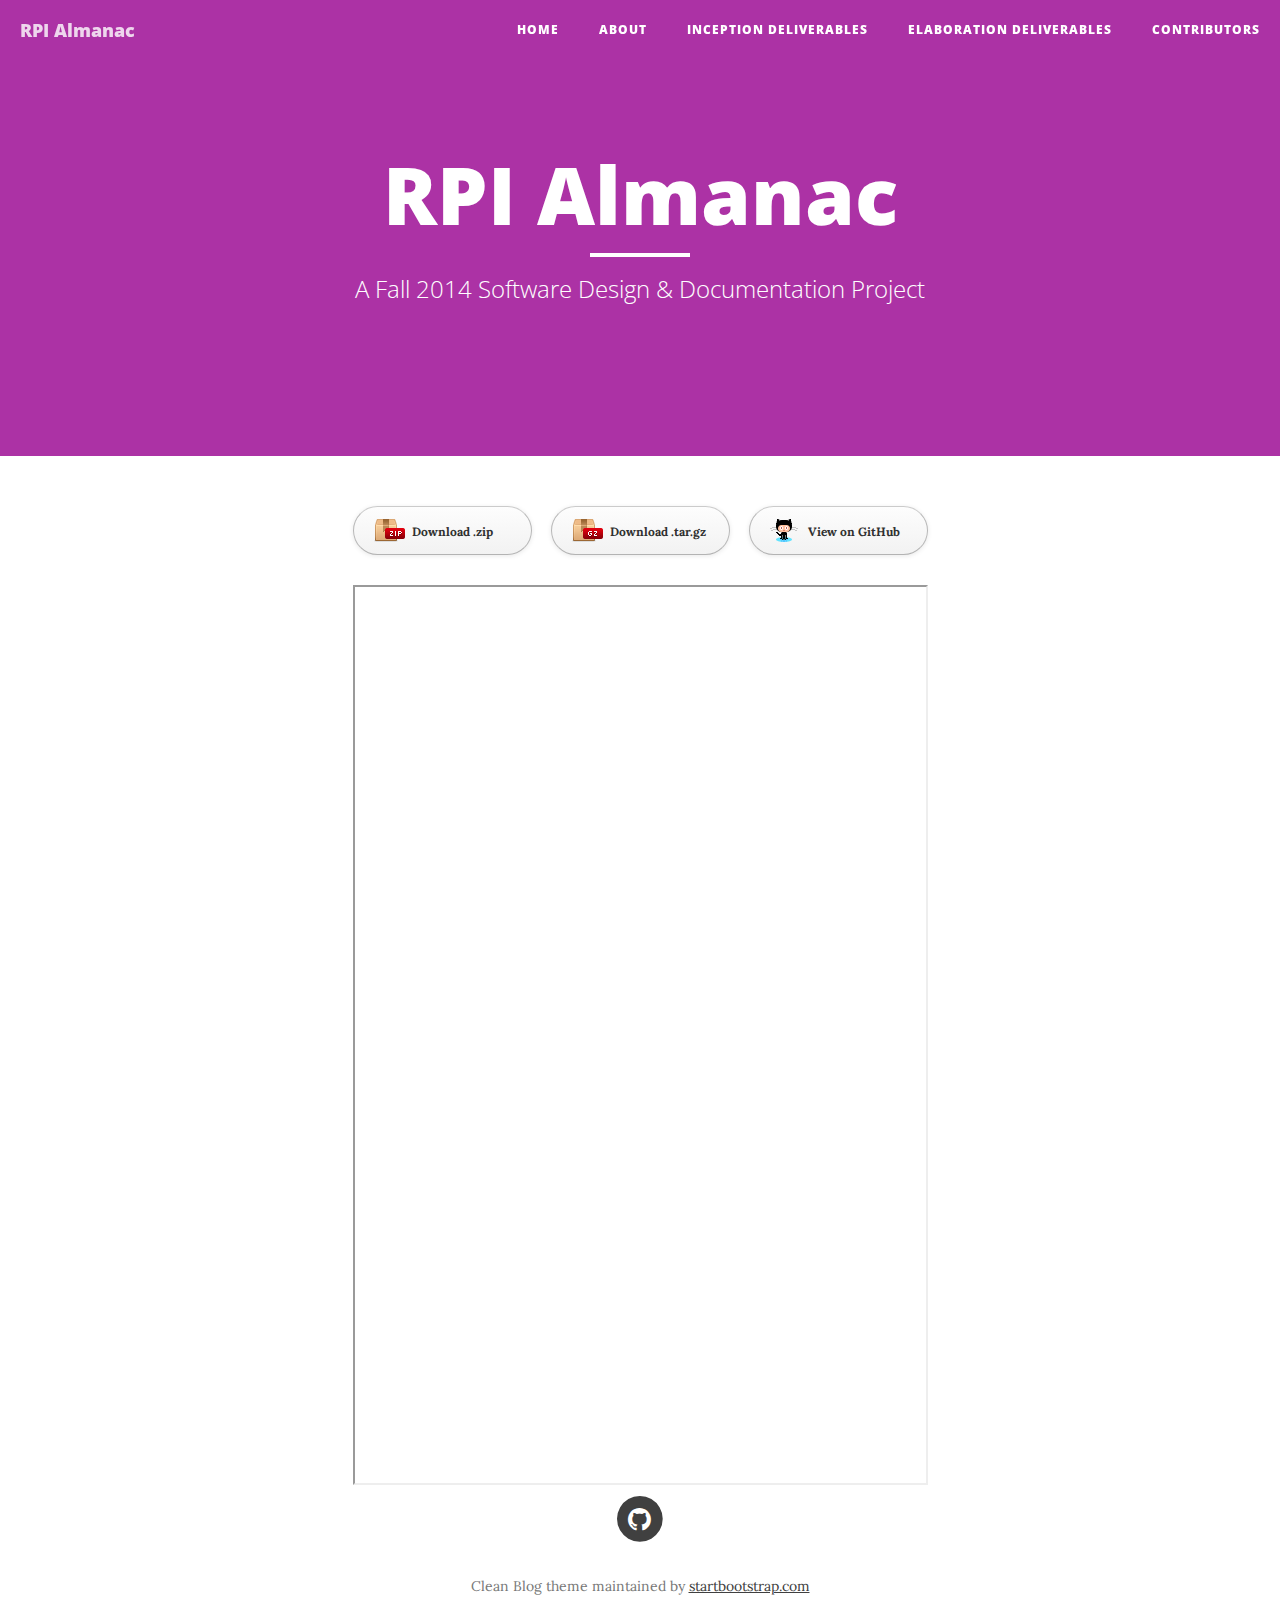
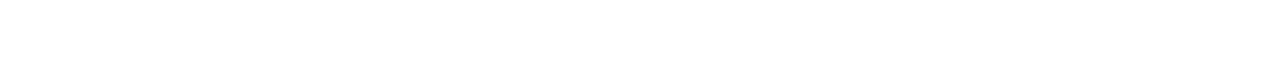
<file: index.html>
<!DOCTYPE html>
<html lang="en">

<head>

    <meta charset="utf-8">
    <meta http-equiv="X-UA-Compatible" content="IE=edge">
    <meta name="viewport" content="width=device-width, initial-scale=1">
    <meta name="description" content="">
    <meta name="author" content="">

    <title>Clean Blog</title>

    <!-- Bootstrap Core CSS -->
    <link href="css/bootstrap.min.css" rel="stylesheet">

    <!-- Custom CSS -->
    <link href="css/clean-blog.min.css" rel="stylesheet">
	<link rel="stylesheet" type="text/css" href="css/stylesheet.css" media="screen">

    <!-- Custom Fonts -->
    <link href="http://maxcdn.bootstrapcdn.com/font-awesome/4.1.0/css/font-awesome.min.css" rel="stylesheet" type="text/css">
    <link href='http://fonts.googleapis.com/css?family=Lora:400,700,400italic,700italic' rel='stylesheet' type='text/css'>
    <link href='http://fonts.googleapis.com/css?family=Open+Sans:300italic,400italic,600italic,700italic,800italic,400,300,600,700,800' rel='stylesheet' type='text/css'>

    <!-- HTML5 Shim and Respond.js IE8 support of HTML5 elements and media queries -->
    <!-- WARNING: Respond.js doesn't work if you view the page via file:// -->
    <!--[if lt IE 9]>
        <script src="https://oss.maxcdn.com/libs/html5shiv/3.7.0/html5shiv.js"></script>
        <script src="https://oss.maxcdn.com/libs/respond.js/1.4.2/respond.min.js"></script>
    <![endif]-->

</head>

<body>

    <!-- Navigation -->
    <nav class="navbar navbar-default navbar-custom navbar-fixed-top">
        <div class="container-fluid">
            <!-- Brand and toggle get grouped for better mobile display -->
            <div class="navbar-header page-scroll">
                <button type="button" class="navbar-toggle" data-toggle="collapse" data-target="#bs-example-navbar-collapse-1">
                    <span class="sr-only">Toggle navigation</span>
                    <span class="icon-bar"></span>
                    <span class="icon-bar"></span>
                    <span class="icon-bar"></span>
                </button>
                <a class="navbar-brand" href="index.html">RPI Almanac</a>
            </div>

            <!-- Collect the nav links, forms, and other content for toggling -->
            <div class="collapse navbar-collapse" id="bs-example-navbar-collapse-1">
                <ul class="nav navbar-nav navbar-right">
                    <li>
                        <a href="index.html">Home</a>
                    </li>
                    <li>
                        <a href="about.html">About</a>
                    </li>
                    <li>
                        <a href="inception-deliverables.html">Inception Deliverables</a>
                    </li>
					<li>
						<a href="elaboration-deliverables.html">Elaboration Deliverables</a>
					</li>
                    <li>
                        <a href="contact.html">Contributors</a>
                    </li>
                </ul>
            </div>
            <!-- /.navbar-collapse -->
        </div>
        <!-- /.container -->
    </nav>

    <!-- Page Header -->
    <!-- Set your background image for this header on the line below. -->
    <header class="intro-header" style="background-image: url('img/purple-bg.png')">
        <div class="container">
            <div class="row">
                <div class="col-lg-8 col-lg-offset-2 col-md-10 col-md-offset-1">
                    <div class="site-heading">
                        <h1>RPI Almanac</h1>
                        <hr class="small">
                        <span class="subheading">A Fall 2014 Software Design & Documentation Project</span>
                    </div>
                </div>
            </div>
        </div>
    </header>

    <!-- Main Content -->
    <div class="main-container">
        <div class="fixer-container">
			<a href="https://github.com/tfarrell1993/RPIAlmanac/zipball/master" id="download-zip" class="button"><span>Download .zip</span></a>
            <a href="https://github.com/tfarrell1993/RPIAlmanac/tarball/master" id="download-tar-gz" class="button"><span>Download .tar.gz</span></a>
            <a href="https://github.com/tfarrell1993/RPIAlmanac" id="view-on-github" class="button"><span>View on GitHub</span></a>
			<p></p>
			<iframe src="https://docs.google.com/document/d/1Eyih1LHKWz_C8ErZb5kP9ic1U86b7qrGlE6ZczNmuEY/pub" width="100%" height="900"></iframe>
        </div>
    </div>


    <!-- Footer -->
    <footer>
        <div class="container">
            <div class="row">
                <div class="col-lg-8 col-lg-offset-2 col-md-10 col-md-offset-1">
                    <ul class="list-inline text-center">
                        <li>
                            <a href="https://github.com/tfarrell1993/RPIAlmanac">
                                <span class="fa-stack fa-lg">
                                    <i class="fa fa-circle fa-stack-2x"></i>
                                    <i class="fa fa-github fa-stack-1x fa-inverse"></i>
                                </span>
                            </a>
                        </li>
                    </ul>
					<p class="copyright text-muted">Clean Blog theme maintained by <a href="http://startbootstrap.com/template-overviews/clean-blog/">startbootstrap.com</a></p>
                </div>
            </div>
        </div>
    </footer>

    <!-- jQuery -->
    <script src="js/jquery.js"></script>

    <!-- Bootstrap Core JavaScript -->
    <script src="js/bootstrap.min.js"></script>

    <!-- Custom Theme JavaScript -->
    <script src="js/clean-blog.min.js"></script>

</body>

</html>
</file>
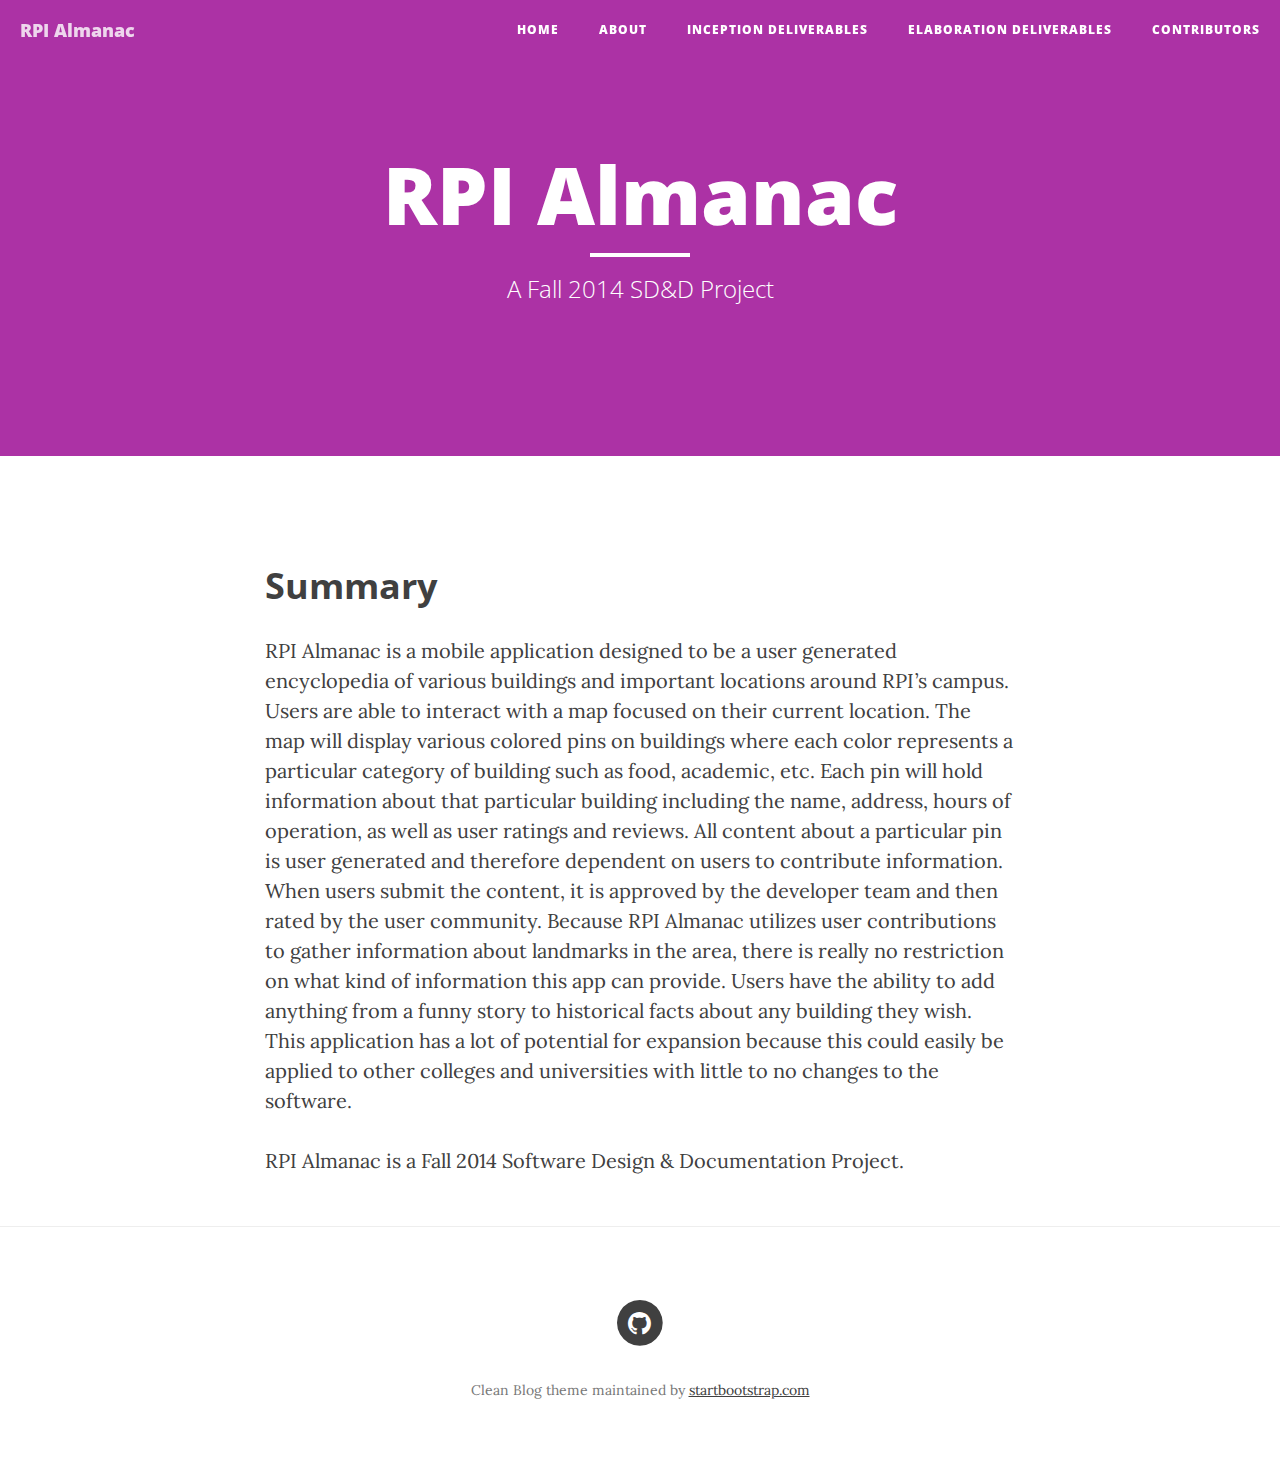
<file: about.html>
<!DOCTYPE html>
<html lang="en">

<head>

    <meta charset="utf-8">
    <meta http-equiv="X-UA-Compatible" content="IE=edge">
    <meta name="viewport" content="width=device-width, initial-scale=1">
    <meta name="description" content="">
    <meta name="author" content="">

    <title>Clean Blog - About</title>

    <!-- Bootstrap Core CSS -->
    <link href="css/bootstrap.min.css" rel="stylesheet">

    <!-- Custom CSS -->
    <link href="css/clean-blog.min.css" rel="stylesheet">

    <!-- Custom Fonts -->
    <link href="http://maxcdn.bootstrapcdn.com/font-awesome/4.1.0/css/font-awesome.min.css" rel="stylesheet" type="text/css">
    <link href='http://fonts.googleapis.com/css?family=Lora:400,700,400italic,700italic' rel='stylesheet' type='text/css'>
    <link href='http://fonts.googleapis.com/css?family=Open+Sans:300italic,400italic,600italic,700italic,800italic,400,300,600,700,800' rel='stylesheet' type='text/css'>

    <!-- HTML5 Shim and Respond.js IE8 support of HTML5 elements and media queries -->
    <!-- WARNING: Respond.js doesn't work if you view the page via file:// -->
    <!--[if lt IE 9]>
        <script src="https://oss.maxcdn.com/libs/html5shiv/3.7.0/html5shiv.js"></script>
        <script src="https://oss.maxcdn.com/libs/respond.js/1.4.2/respond.min.js"></script>
    <![endif]-->

</head>

<body>

    <!-- Navigation -->
    <nav class="navbar navbar-default navbar-custom navbar-fixed-top">
        <div class="container-fluid">
            <!-- Brand and toggle get grouped for better mobile display -->
            <div class="navbar-header page-scroll">
                <button type="button" class="navbar-toggle" data-toggle="collapse" data-target="#bs-example-navbar-collapse-1">
                    <span class="sr-only">Toggle navigation</span>
                    <span class="icon-bar"></span>
                    <span class="icon-bar"></span>
                    <span class="icon-bar"></span>
                </button>
                <a class="navbar-brand" href="index.html">RPI Almanac</a>
            </div>

            <!-- Collect the nav links, forms, and other content for toggling -->
            <div class="collapse navbar-collapse" id="bs-example-navbar-collapse-1">
                <ul class="nav navbar-nav navbar-right">
                    <li>
                        <a href="index.html">Home</a>
                    </li>
                    <li>
                        <a href="about.html">About</a>
                    </li>
                    <li>
                        <a href="inception-deliverables.html">Inception Deliverables</a>
                    </li>
					<li>
						<a href="elaboration-deliverables.html">Elaboration Deliverables</a>
					</li>
                    <li>
                        <a href="contact.html">Contributors</a>
                    </li>
                </ul>
            </div>
            <!-- /.navbar-collapse -->
        </div>
        <!-- /.container -->
    </nav>

    <!-- Page Header -->
    <!-- Set your background image for this header on the line below. -->
    <header class="intro-header" style="background-image: url('img/purple-bg.png')">
        <div class="container">
            <div class="row">
                <div class="col-lg-8 col-lg-offset-2 col-md-10 col-md-offset-1">
                    <div class="page-heading">
                        <h1>RPI Almanac</h1>
                        <hr class="small">
                        <span class="subheading">A Fall 2014 SD&D Project</span>
                    </div>
                </div>
            </div>
        </div>
    </header>

    <!-- Main Content -->
    <div class="container">
        <div class="row">
            <div class="col-lg-8 col-lg-offset-2 col-md-10 col-md-offset-1">
				<h2 class="section-heading">Summary</h2>
                <p>RPI Almanac is a mobile application designed to be a user generated encyclopedia of various buildings and important locations around RPI’s campus. Users are able to interact with a map focused on their current location. The map will display various colored pins on buildings where each color represents a particular category of building such as food, academic, etc. Each pin will hold information about that particular building including the name, address, hours of operation, as well as user ratings and reviews. All content about a particular pin is user generated and therefore dependent on users to contribute information. When users submit the content, it is approved by the developer team and then rated by the user community. Because RPI Almanac utilizes user contributions to gather information about landmarks in the area, there is really no restriction on what kind of information this app can provide. Users have the ability to add anything from a funny story to historical facts about any building they wish. This application has a lot of potential for expansion because this could easily be applied to other colleges and universities with little to no changes to the software.</p>
				<p>RPI Almanac is a Fall 2014 Software Design & Documentation Project.</p>
            </div>
        </div>
    </div>

    <hr>

    <!-- Footer -->
    <footer>
        <div class="container">
            <div class="row">
                <div class="col-lg-8 col-lg-offset-2 col-md-10 col-md-offset-1">
                    <ul class="list-inline text-center">
                        <li>
                            <a href="https://github.com/tfarrell1993/RPIAlmanac">
                                <span class="fa-stack fa-lg">
                                    <i class="fa fa-circle fa-stack-2x"></i>
                                    <i class="fa fa-github fa-stack-1x fa-inverse"></i>
                                </span>
                            </a>
                        </li>
                    </ul>
					<p class="copyright text-muted">Clean Blog theme maintained by <a href="http://startbootstrap.com/template-overviews/clean-blog/">startbootstrap.com</a></p>
                </div>
            </div>
        </div>
    </footer>

    <!-- jQuery -->
    <script src="js/jquery.js"></script>

    <!-- Bootstrap Core JavaScript -->
    <script src="js/bootstrap.min.js"></script>

    <!-- Custom Theme JavaScript -->
    <script src="js/clean-blog.min.js"></script>

</body>

</html>
</file>
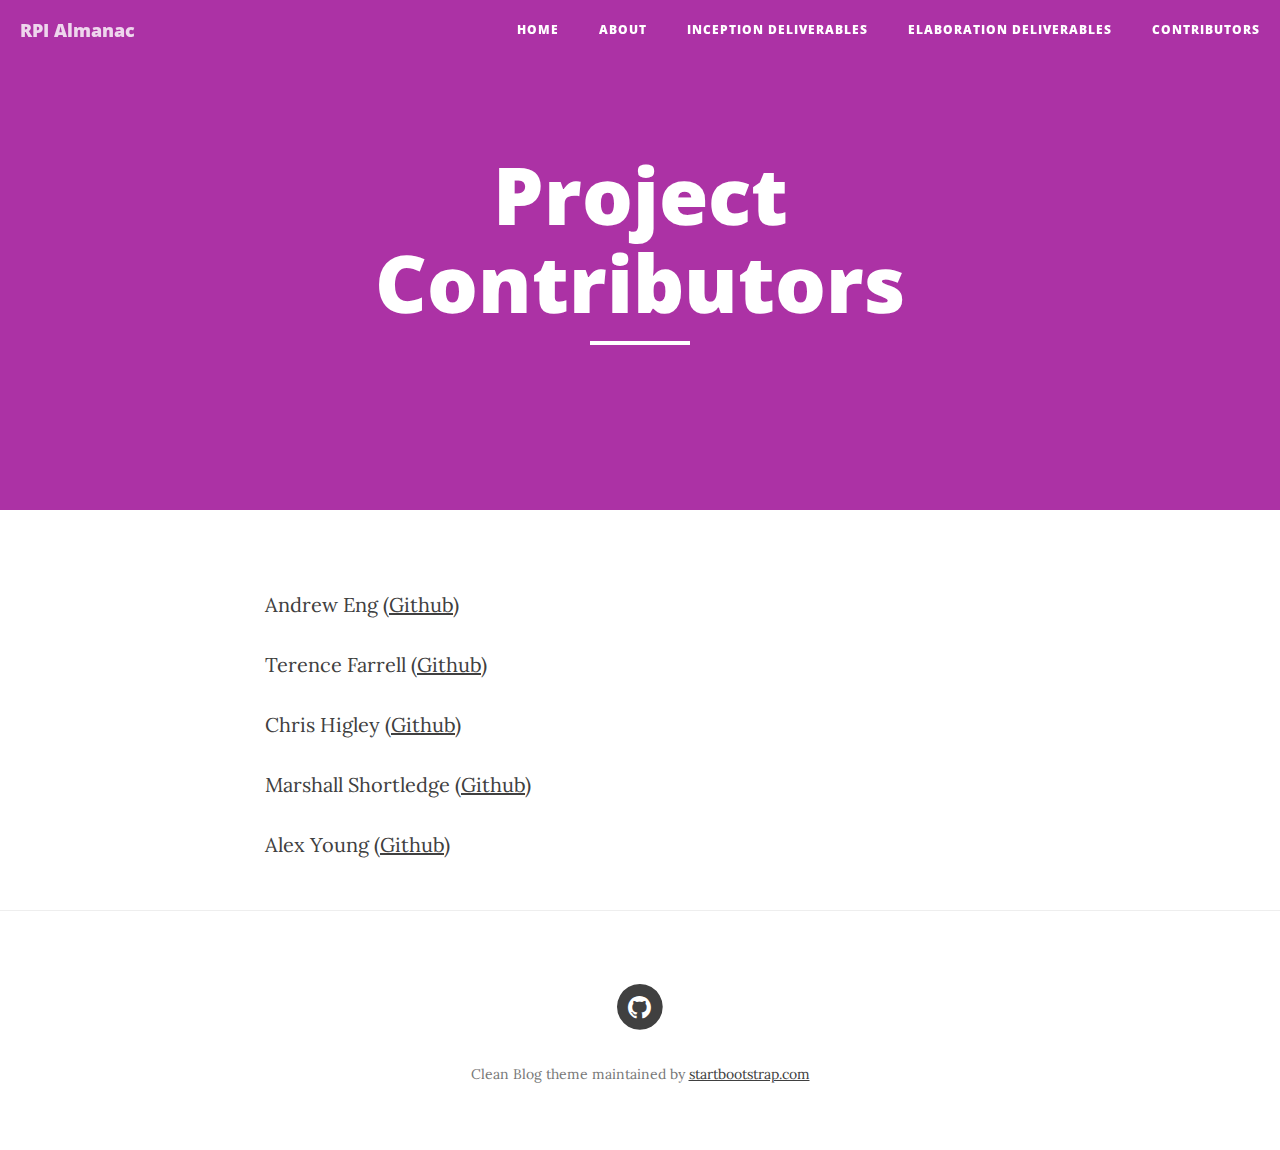
<file: contact.html>
<!DOCTYPE html>
<html lang="en">

<head>

    <meta charset="utf-8">
    <meta http-equiv="X-UA-Compatible" content="IE=edge">
    <meta name="viewport" content="width=device-width, initial-scale=1">
    <meta name="description" content="">
    <meta name="author" content="">

    <title>Contributors</title>

    <!-- Bootstrap Core CSS -->
    <link href="css/bootstrap.min.css" rel="stylesheet">

    <!-- Custom CSS -->
    <link href="css/clean-blog.min.css" rel="stylesheet">

    <!-- Custom Fonts -->
    <link href="http://maxcdn.bootstrapcdn.com/font-awesome/4.1.0/css/font-awesome.min.css" rel="stylesheet" type="text/css">
    <link href='http://fonts.googleapis.com/css?family=Lora:400,700,400italic,700italic' rel='stylesheet' type='text/css'>
    <link href='http://fonts.googleapis.com/css?family=Open+Sans:300italic,400italic,600italic,700italic,800italic,400,300,600,700,800' rel='stylesheet' type='text/css'>

    <!-- HTML5 Shim and Respond.js IE8 support of HTML5 elements and media queries -->
    <!-- WARNING: Respond.js doesn't work if you view the page via file:// -->
    <!--[if lt IE 9]>
        <script src="https://oss.maxcdn.com/libs/html5shiv/3.7.0/html5shiv.js"></script>
        <script src="https://oss.maxcdn.com/libs/respond.js/1.4.2/respond.min.js"></script>
    <![endif]-->

</head>

<body>

    <!-- Navigation -->
    <nav class="navbar navbar-default navbar-custom navbar-fixed-top">
        <div class="container-fluid">
            <!-- Brand and toggle get grouped for better mobile display -->
            <div class="navbar-header page-scroll">
                <button type="button" class="navbar-toggle" data-toggle="collapse" data-target="#bs-example-navbar-collapse-1">
                    <span class="sr-only">Toggle navigation</span>
                    <span class="icon-bar"></span>
                    <span class="icon-bar"></span>
                    <span class="icon-bar"></span>
                </button>
                <a class="navbar-brand" href="index.html">RPI Almanac</a>
            </div>

            <!-- Collect the nav links, forms, and other content for toggling -->
            <div class="collapse navbar-collapse" id="bs-example-navbar-collapse-1">
                <ul class="nav navbar-nav navbar-right">
                    <li>
                        <a href="index.html">Home</a>
                    </li>
                    <li>
                        <a href="about.html">About</a>
                    </li>
                    <li>
                        <a href="inception-deliverables.html">Inception Deliverables</a>
                    </li>
					<li>
						<a href="elaboration-deliverables.html">Elaboration Deliverables</a>
					</li>
                    <li>
                        <a href="contact.html">Contributors</a>
                    </li>
                </ul>
            </div>
            <!-- /.navbar-collapse -->
        </div>
        <!-- /.container -->
    </nav>

    <!-- Page Header -->
    <!-- Set your background image for this header on the line below. -->
    <header class="intro-header" style="background-image: url('img/purple-bg.png')">
        <div class="container">
            <div class="row">
                <div class="col-lg-8 col-lg-offset-2 col-md-10 col-md-offset-1">
                    <div class="page-heading">
                        <h1>Project Contributors</h1>
                        <hr class="small">
                        <span class="subheading"></span>
                    </div>
                </div>
            </div>
        </div>
    </header>

    <!-- Main Content -->
    <div class="container">
        <div class="row">
            <div class="col-lg-8 col-lg-offset-2 col-md-10 col-md-offset-1">
				<p>Andrew Eng (<a href="https://github.com/enganeer2">Github</a/>)</p>
                <p>Terence Farrell (<a href="https://github.com/tfarrell1993">Github</a/>)</p>
				<p>Chris Higley (<a href="https://github.com/higleyc">Github</a/>)</p>
				<p>Marshall Shortledge (<a href="https://github.com/galarodo">Github</a/>)</p>
				<p>Alex Young (<a href="https://github.com/alexyoung821">Github</a/>)</p>
            </div>
        </div>
    </div>

    <hr>

    <!-- Footer -->
    <footer>
        <div class="container">
            <div class="row">
                <div class="col-lg-8 col-lg-offset-2 col-md-10 col-md-offset-1">
                    <ul class="list-inline text-center">
                        <li>
                            <a href="https://github.com/tfarrell1993/RPIAlmanac">
                                <span class="fa-stack fa-lg">
                                    <i class="fa fa-circle fa-stack-2x"></i>
                                    <i class="fa fa-github fa-stack-1x fa-inverse"></i>
                                </span>
                            </a>
                        </li>
                    </ul>
					<p class="copyright text-muted">Clean Blog theme maintained by <a href="http://startbootstrap.com/template-overviews/clean-blog/">startbootstrap.com</a></p>
                </div>
            </div>
        </div>
    </footer>

    <!-- jQuery -->
    <script src="js/jquery.js"></script>

    <!-- Bootstrap Core JavaScript -->
    <script src="js/bootstrap.min.js"></script>

    <!-- Custom Theme JavaScript -->
    <script src="js/clean-blog.min.js"></script>

</body>

</html>
</file>
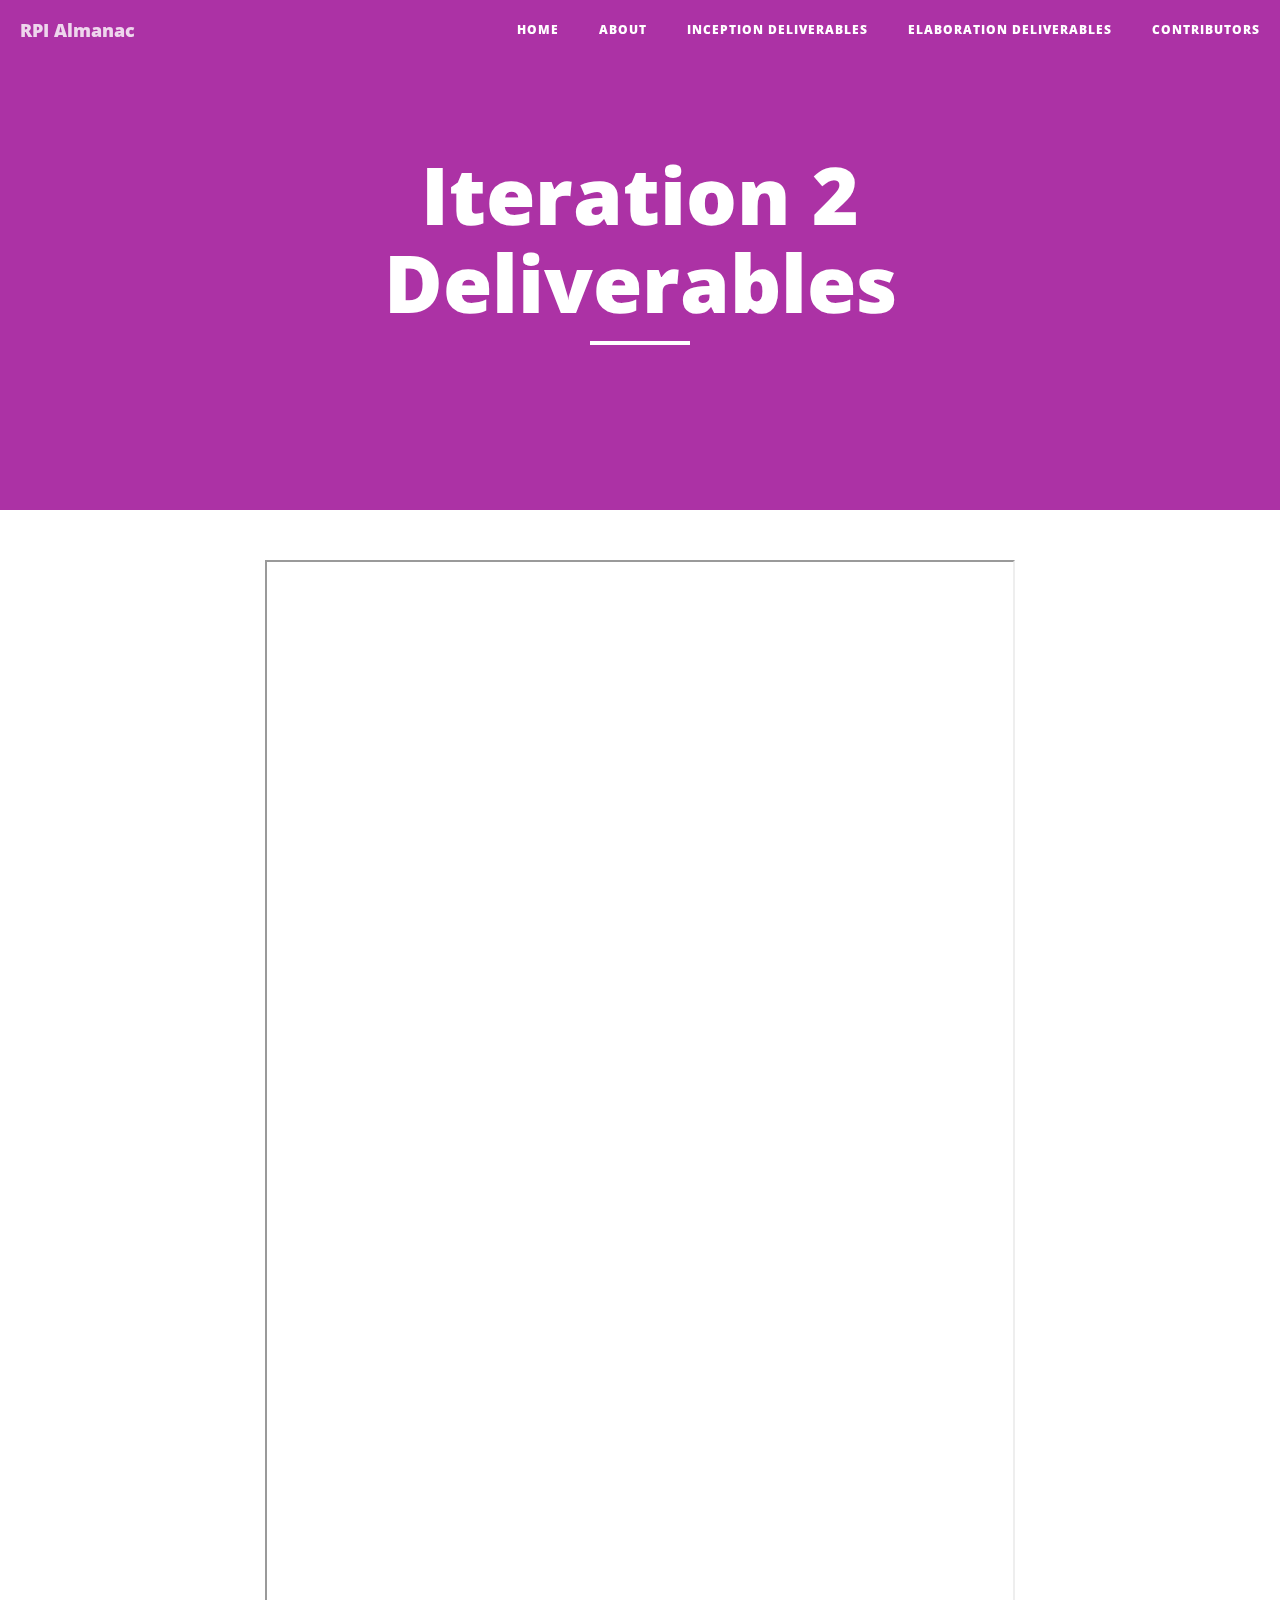
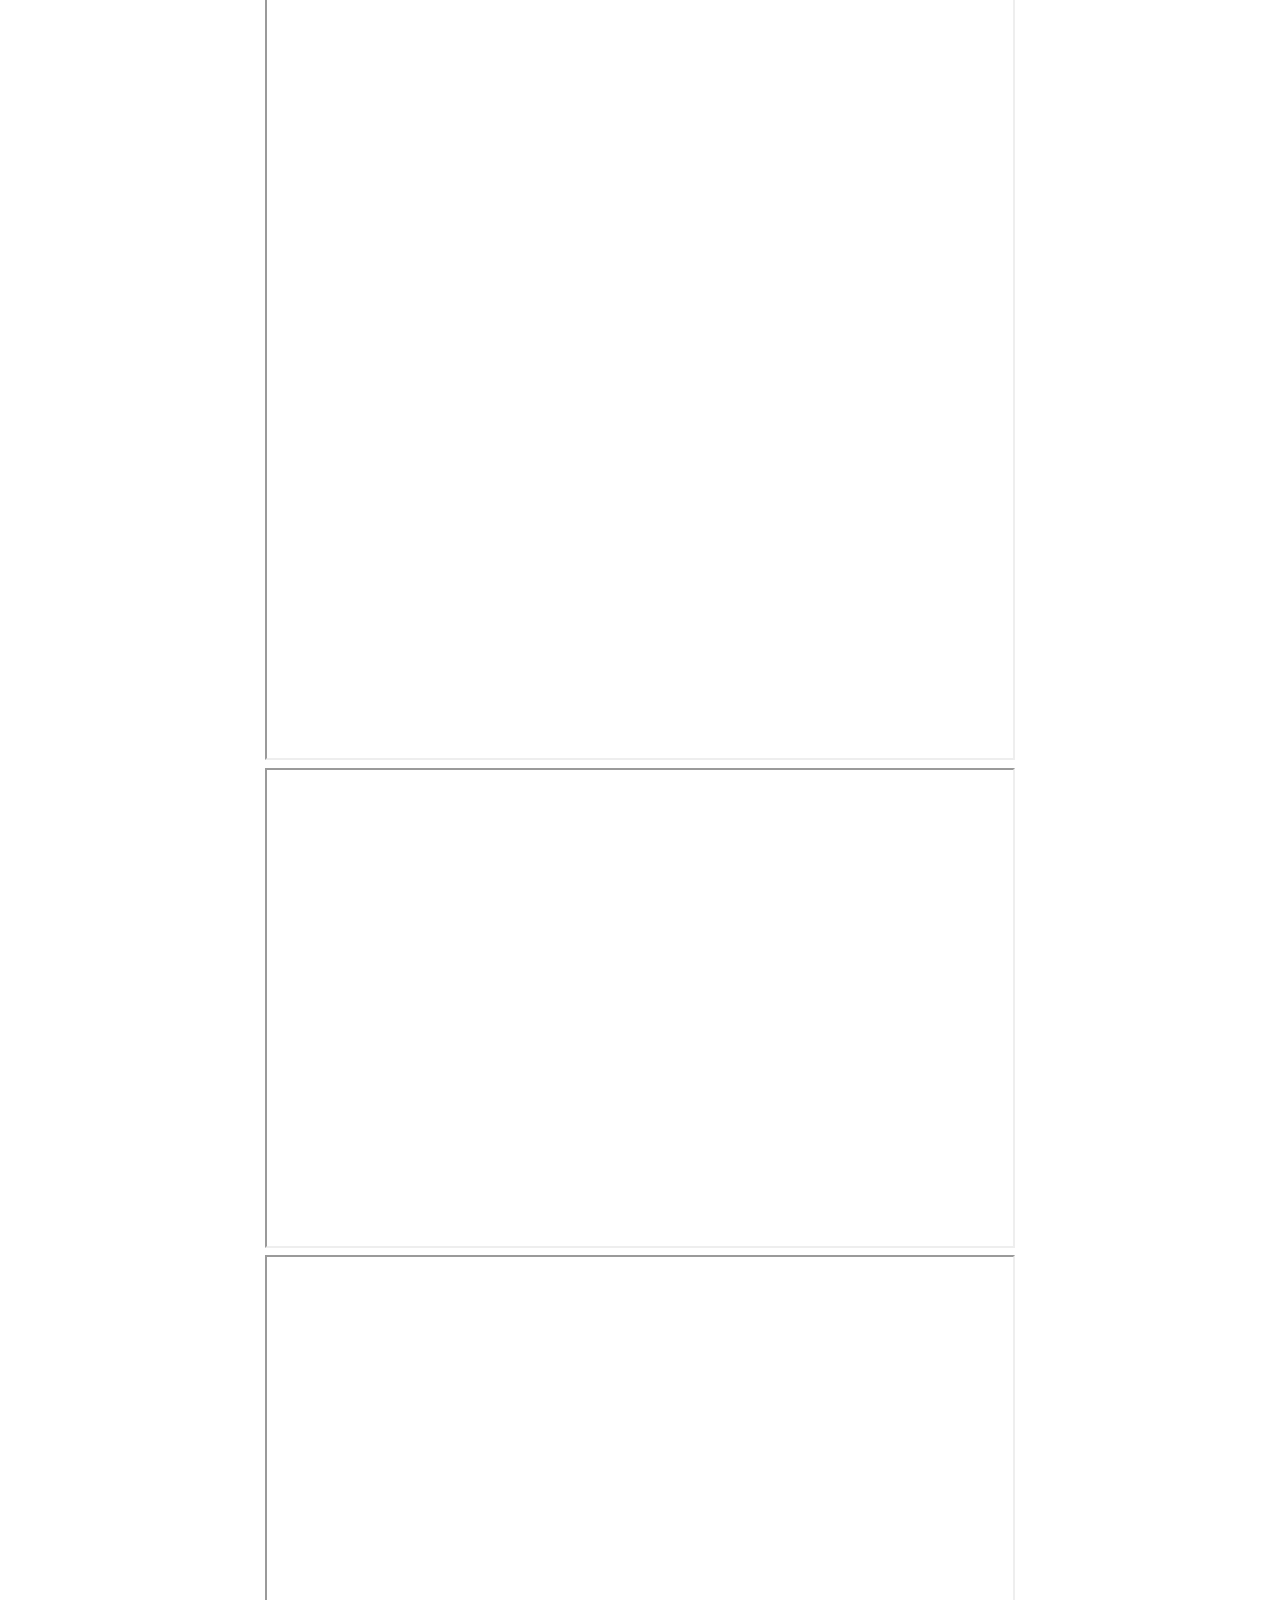
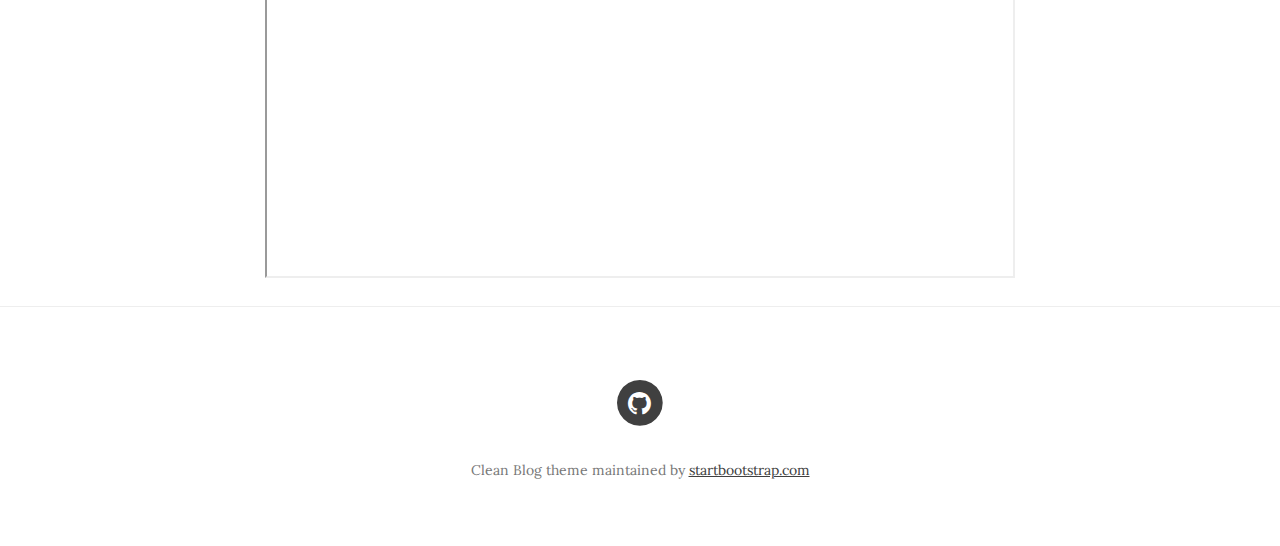
<file: elaboration-deliverables.html>
<!DOCTYPE html>
<html lang="en">

<head>

    <meta charset="utf-8">
    <meta http-equiv="X-UA-Compatible" content="IE=edge">
    <meta name="viewport" content="width=device-width, initial-scale=1">
    <meta name="description" content="">
    <meta name="author" content="">

    <title>Elaboration Deliverables</title>

    <!-- Bootstrap Core CSS -->
    <link href="css/bootstrap.min.css" rel="stylesheet">

    <!-- Custom CSS -->
    <link href="css/clean-blog.min.css" rel="stylesheet">

    <!-- Custom Fonts -->
    <link href="http://maxcdn.bootstrapcdn.com/font-awesome/4.1.0/css/font-awesome.min.css" rel="stylesheet" type="text/css">
    <link href='http://fonts.googleapis.com/css?family=Lora:400,700,400italic,700italic' rel='stylesheet' type='text/css'>
    <link href='http://fonts.googleapis.com/css?family=Open+Sans:300italic,400italic,600italic,700italic,800italic,400,300,600,700,800' rel='stylesheet' type='text/css'>

    <!-- HTML5 Shim and Respond.js IE8 support of HTML5 elements and media queries -->
    <!-- WARNING: Respond.js doesn't work if you view the page via file:// -->
    <!--[if lt IE 9]>
        <script src="https://oss.maxcdn.com/libs/html5shiv/3.7.0/html5shiv.js"></script>
        <script src="https://oss.maxcdn.com/libs/respond.js/1.4.2/respond.min.js"></script>
    <![endif]-->

</head>

<body>

    <!-- Navigation -->
    <nav class="navbar navbar-default navbar-custom navbar-fixed-top">
        <div class="container-fluid">
            <!-- Brand and toggle get grouped for better mobile display -->
            <div class="navbar-header page-scroll">
                <button type="button" class="navbar-toggle" data-toggle="collapse" data-target="#bs-example-navbar-collapse-1">
                    <span class="sr-only">Toggle navigation</span>
                    <span class="icon-bar"></span>
                    <span class="icon-bar"></span>
                    <span class="icon-bar"></span>
                </button>
                <a class="navbar-brand" href="index.html">RPI Almanac</a>
            </div>

            <!-- Collect the nav links, forms, and other content for toggling -->
            <div class="collapse navbar-collapse" id="bs-example-navbar-collapse-1">
                <ul class="nav navbar-nav navbar-right">
                    <li>
                        <a href="index.html">Home</a>
                    </li>
                    <li>
                        <a href="about.html">About</a>
                    </li>
                    <li>
                        <a href="inception-deliverables.html">Inception Deliverables</a>
                    </li>
					<li>
						<a href="elaboration-deliverables.html">Elaboration Deliverables</a>
					</li>
                    <li>
                        <a href="contact.html">Contributors</a>
                    </li>
                </ul>
            </div>
            <!-- /.navbar-collapse -->
        </div>
        <!-- /.container -->
    </nav>

    <!-- Page Header -->
    <!-- Set your background image for this header on the line below. -->
    <header class="intro-header" style="background-image: url('img/purple-bg.png')">
        <div class="container">
            <div class="row">
                <div class="col-lg-8 col-lg-offset-2 col-md-10 col-md-offset-1">
                    <div class="page-heading">
                        <h1>Iteration 2 Deliverables</h1>
                        <hr class="small">
                        <span class="subheading"></span>
                    </div>
                </div>
            </div>
        </div>
    </header>

    <!-- Main Content -->
    <div class="container">
        <div class="row">
            <div class="col-lg-8 col-lg-offset-2 col-md-10 col-md-offset-1">
				<iframe src="https://docs.google.com/document/d/1vD5euzYxZ2hEUkqr6Bv95sjnwFm9XTbfBfbYPDda0nE/pub" width="100%" height="1800"></iframe>
				<iframe src="https://docs.google.com/document/d/1qe4Nzlh4cE7YaJg0NlCtDGLj05mJc12hRbcu-EH8Tlc/pub" width="100%" height="480"></iframe>
				<iframe src="https://docs.google.com/document/d/1mHmsX-hydI4jQszFcuy5zkguZe9-ENKNx6OEs5ZMqa0/pub" width="100%" height="623"></iframe>
            </div>
        </div>
    </div>

    <hr>

    <!-- Footer -->
    <footer>
        <div class="container">
            <div class="row">
                <div class="col-lg-8 col-lg-offset-2 col-md-10 col-md-offset-1">
                    <ul class="list-inline text-center">
                        <li>
                            <a href="https://github.com/tfarrell1993/RPIAlmanac">
                                <span class="fa-stack fa-lg">
                                    <i class="fa fa-circle fa-stack-2x"></i>
                                    <i class="fa fa-github fa-stack-1x fa-inverse"></i>
                                </span>
                            </a>
                        </li>
                    </ul>
					<p class="copyright text-muted">Clean Blog theme maintained by <a href="http://startbootstrap.com/template-overviews/clean-blog/">startbootstrap.com</a></p>
                </div>
            </div>
        </div>
    </footer>

    <!-- jQuery -->
    <script src="js/jquery.js"></script>

    <!-- Bootstrap Core JavaScript -->
    <script src="js/bootstrap.min.js"></script>

    <!-- Custom Theme JavaScript -->
    <script src="js/clean-blog.min.js"></script>

</body>

</html>
</file>
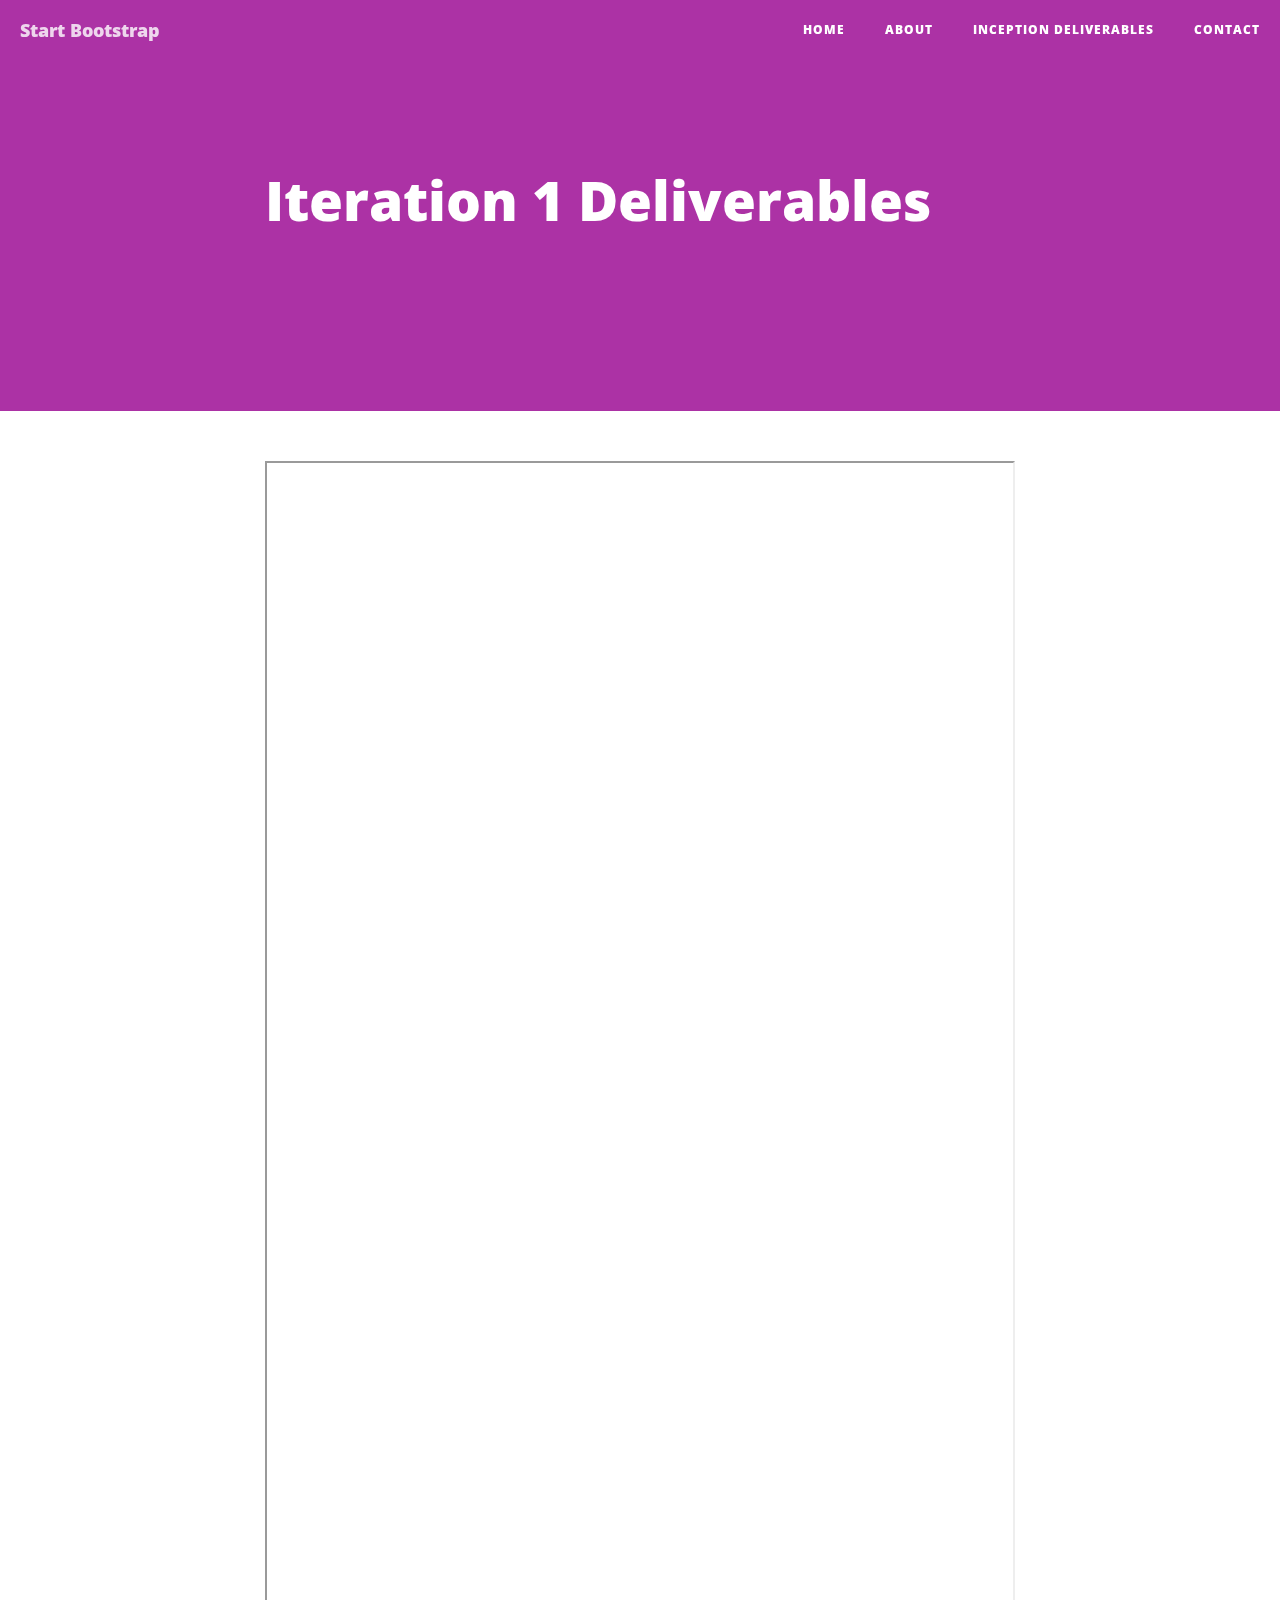
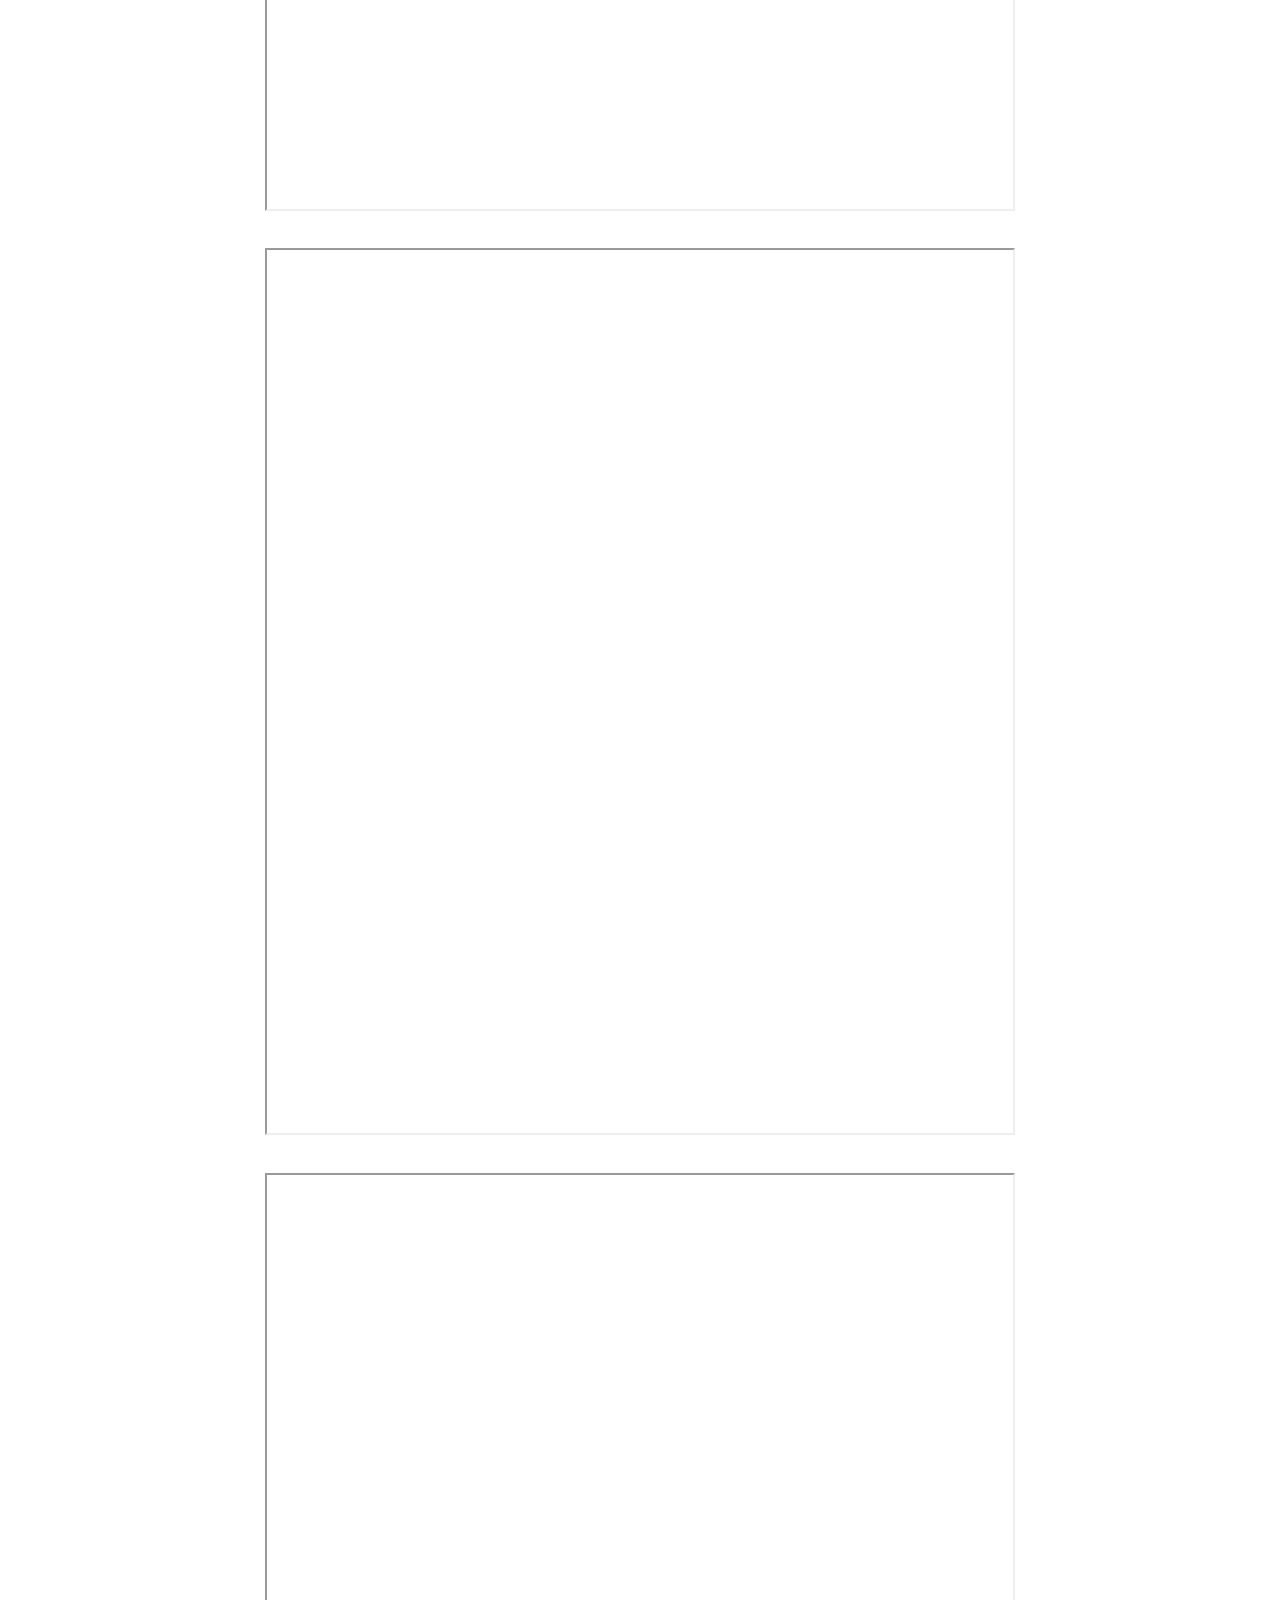
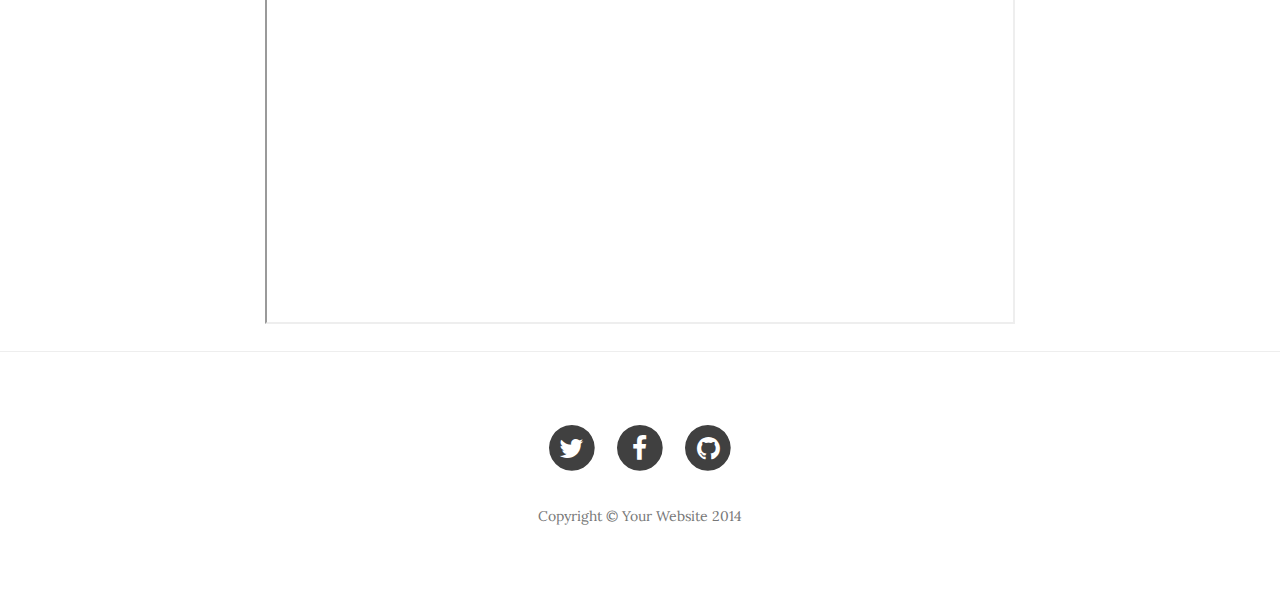
<file: inception-deliverables.html>
<!DOCTYPE html>
<html lang="en">

<head>

    <meta charset="utf-8">
    <meta http-equiv="X-UA-Compatible" content="IE=edge">
    <meta name="viewport" content="width=device-width, initial-scale=1">
    <meta name="description" content="">
    <meta name="author" content="">

    <title>Clean Blog - Sample Post</title>

    <!-- Bootstrap Core CSS -->
    <link href="css/bootstrap.min.css" rel="stylesheet">

    <!-- Custom CSS -->
    <link href="css/clean-blog.min.css" rel="stylesheet">

    <!-- Custom Fonts -->
    <link href="http://maxcdn.bootstrapcdn.com/font-awesome/4.1.0/css/font-awesome.min.css" rel="stylesheet" type="text/css">
    <link href='http://fonts.googleapis.com/css?family=Lora:400,700,400italic,700italic' rel='stylesheet' type='text/css'>
    <link href='http://fonts.googleapis.com/css?family=Open+Sans:300italic,400italic,600italic,700italic,800italic,400,300,600,700,800' rel='stylesheet' type='text/css'>

    <!-- HTML5 Shim and Respond.js IE8 support of HTML5 elements and media queries -->
    <!-- WARNING: Respond.js doesn't work if you view the page via file:// -->
    <!--[if lt IE 9]>
        <script src="https://oss.maxcdn.com/libs/html5shiv/3.7.0/html5shiv.js"></script>
        <script src="https://oss.maxcdn.com/libs/respond.js/1.4.2/respond.min.js"></script>
    <![endif]-->

</head>

<body>

    <!-- Navigation -->
    <nav class="navbar navbar-default navbar-custom navbar-fixed-top">
        <div class="container-fluid">
            <!-- Brand and toggle get grouped for better mobile display -->
            <div class="navbar-header page-scroll">
                <button type="button" class="navbar-toggle" data-toggle="collapse" data-target="#bs-example-navbar-collapse-1">
                    <span class="sr-only">Toggle navigation</span>
                    <span class="icon-bar"></span>
                    <span class="icon-bar"></span>
                    <span class="icon-bar"></span>
                </button>
                <a class="navbar-brand" href="index.html">Start Bootstrap</a>
            </div>

            <!-- Collect the nav links, forms, and other content for toggling -->
            <div class="collapse navbar-collapse" id="bs-example-navbar-collapse-1">
                <ul class="nav navbar-nav navbar-right">
                    <li>
                        <a href="index.html">Home</a>
                    </li>
                    <li>
                        <a href="about.html">About</a>
                    </li>
                    <li>
                        <a href="inception-deliverables.html">Inception Deliverables</a>
                    </li>
                    <li>
                        <a href="contact.html">Contact</a>
                    </li>
                </ul>
            </div>
            <!-- /.navbar-collapse -->
        </div>
        <!-- /.container -->
    </nav>

    <!-- Page Header -->
    <!-- Set your background image for this header on the line below. -->
    <header class="intro-header" style="background-image: url('img/purple-bg.png')">
        <div class="container">
            <div class="row">
                <div class="col-lg-8 col-lg-offset-2 col-md-10 col-md-offset-1">
                    <div class="post-heading">
                        <h1>Iteration 1 Deliverables</h1>
                        <h2 class="subheading"></h2>
                    </div>
                </div>
            </div>
        </div>
    </header>

    <!-- Post Content -->
    <article>
        <div class="container">
            <div class="row">
                <div class="col-lg-8 col-lg-offset-2 col-md-10 col-md-offset-1">
					<iframe src="https://docs.google.com/document/d/1XWt2et4J9xy0L-aqJ8_yvLZYXGMZuquzouR8pZDd9ys/pub" width="100%" height="1350"></iframe>
					<p></p>
					<iframe src="https://docs.google.com/document/d/1HyjMioYUYyU_oTiP_mOSDZfNDSEVmP2J7jw9aem6M1c/pub" width="100%" height="887"></iframe>
					<p></p>
					<iframe src="https://docs.google.com/document/d/1IDfqy2EtFrfitjtmQFjYdPwTRYQFBzwECA0HxeRKfWk/pub" width="100%" height="751"></iframe>
                </div>
            </div>
        </div>
    </article>

    <hr>

    <!-- Footer -->
    <footer>
        <div class="container">
            <div class="row">
                <div class="col-lg-8 col-lg-offset-2 col-md-10 col-md-offset-1">
                    <ul class="list-inline text-center">
                        <li>
                            <a href="#">
                                <span class="fa-stack fa-lg">
                                    <i class="fa fa-circle fa-stack-2x"></i>
                                    <i class="fa fa-twitter fa-stack-1x fa-inverse"></i>
                                </span>
                            </a>
                        </li>
                        <li>
                            <a href="#">
                                <span class="fa-stack fa-lg">
                                    <i class="fa fa-circle fa-stack-2x"></i>
                                    <i class="fa fa-facebook fa-stack-1x fa-inverse"></i>
                                </span>
                            </a>
                        </li>
                        <li>
                            <a href="#">
                                <span class="fa-stack fa-lg">
                                    <i class="fa fa-circle fa-stack-2x"></i>
                                    <i class="fa fa-github fa-stack-1x fa-inverse"></i>
                                </span>
                            </a>
                        </li>
                    </ul>
                    <p class="copyright text-muted">Copyright &copy; Your Website 2014</p>
                </div>
            </div>
        </div>
    </footer>

    <!-- jQuery -->
    <script src="js/jquery.js"></script>

    <!-- Bootstrap Core JavaScript -->
    <script src="js/bootstrap.min.js"></script>

    <!-- Custom Theme JavaScript -->
    <script src="js/clean-blog.min.js"></script>

</body>

</html>
</file>
<file: css/clean-blog.min.css>
/*!
 * Clean Blog v1.0.0 (http://startbootstrap.com)
 * Copyright 2014 Start Bootstrap
 * Licensed under Apache 2.0 (https://github.com/IronSummitMedia/startbootstrap/blob/gh-pages/LICENSE)
 */

body{font-family:Lora,'Times New Roman',serif;font-size:20px;color:#404040}p{line-height:1.5;margin:30px 0}p a{text-decoration:underline}h1,h2,h3,h4,h5,h6{font-family:'Open Sans','Helvetica Neue',Helvetica,Arial,sans-serif;font-weight:800}a{color:#404040}a:hover,a:focus{color:#0085a1}a img:hover,a img:focus{cursor:zoom-in}blockquote{color:gray;font-style:italic}hr.small{max-width:100px;margin:15px auto;border-width:4px;border-color:#fff}.navbar-custom{position:absolute;top:0;left:0;width:100%;z-index:3;font-family:'Open Sans','Helvetica Neue',Helvetica,Arial,sans-serif}.navbar-custom .navbar-brand{font-weight:800}.navbar-custom .nav li a{text-transform:uppercase;font-size:12px;font-weight:800;letter-spacing:1px}@media only screen and (min-width:768px){.navbar-custom{background:0 0;border-bottom:1px solid transparent}.navbar-custom .navbar-brand{color:#fff;padding:20px}.navbar-custom .navbar-brand:hover,.navbar-custom .navbar-brand:focus{color:rgba(255,255,255,.8)}.navbar-custom .nav li a{color:#fff;padding:20px}.navbar-custom .nav li a:hover,.navbar-custom .nav li a:focus{color:rgba(255,255,255,.8)}}@media only screen and (min-width:1170px){.navbar-custom{-webkit-transition:background-color .3s;-moz-transition:background-color .3s;transition:background-color .3s;-webkit-transform:translate3d(0,0,0);-moz-transform:translate3d(0,0,0);-ms-transform:translate3d(0,0,0);-o-transform:translate3d(0,0,0);transform:translate3d(0,0,0);-webkit-backface-visibility:hidden;backface-visibility:hidden}.navbar-custom.is-fixed{position:fixed;top:-61px;background-color:rgba(255,255,255,.9);border-bottom:1px solid #f2f2f2;-webkit-transition:-webkit-transform .3s;-moz-transition:-moz-transform .3s;transition:transform .3s}.navbar-custom.is-fixed .navbar-brand{color:#404040}.navbar-custom.is-fixed .navbar-brand:hover,.navbar-custom.is-fixed .navbar-brand:focus{color:#0085a1}.navbar-custom.is-fixed .nav li a{color:#404040}.navbar-custom.is-fixed .nav li a:hover,.navbar-custom.is-fixed .nav li a:focus{color:#0085a1}.navbar-custom.is-visible{-webkit-transform:translate3d(0,100%,0);-moz-transform:translate3d(0,100%,0);-ms-transform:translate3d(0,100%,0);-o-transform:translate3d(0,100%,0);transform:translate3d(0,100%,0)}}.intro-header{background-color:gray;background:no-repeat center center;background-attachment:scroll;-webkit-background-size:cover;-moz-background-size:cover;background-size:cover;-o-background-size:cover;margin-bottom:50px}.intro-header .site-heading,.intro-header .post-heading,.intro-header .page-heading{padding:100px 0 50px;color:#fff}@media only screen and (min-width:768px){.intro-header .site-heading,.intro-header .post-heading,.intro-header .page-heading{padding:150px 0}}.intro-header .site-heading,.intro-header .page-heading{text-align:center}.intro-header .site-heading h1,.intro-header .page-heading h1{margin-top:0;font-size:50px}.intro-header .site-heading .subheading,.intro-header .page-heading .subheading{font-size:24px;line-height:1.1,display:block;font-family:'Open Sans','Helvetica Neue',Helvetica,Arial,sans-serif;font-weight:300;margin:10px 0 0}@media only screen and (min-width:768px){.intro-header .site-heading h1,.intro-header .page-heading h1{font-size:80px}}.intro-header .post-heading h1{font-size:35px}.intro-header .post-heading .subheading,.intro-header .post-heading .meta{line-height:1.1;display:block}.intro-header .post-heading .subheading{font-family:'Open Sans','Helvetica Neue',Helvetica,Arial,sans-serif;font-size:24px;margin:10px 0 30px;font-weight:600}.intro-header .post-heading .meta{font-family:Lora,'Times New Roman',serif;font-style:italic;font-weight:300;font-size:20px}.intro-header .post-heading .meta a{color:#fff}@media only screen and (min-width:768px){.intro-header .post-heading h1{font-size:55px}.intro-header .post-heading .subheading{font-size:30px}}.post-preview>a{color:#404040}.post-preview>a:hover,.post-preview>a:focus{text-decoration:none;color:#0085a1}.post-preview>a>.post-title{font-size:30px;margin-top:30px;margin-bottom:10px}.post-preview>a>.post-subtitle{margin:0;font-weight:300;margin-bottom:10px}.post-preview>.post-meta{color:gray;font-size:18px;font-style:italic;margin-top:0}.post-preview>.post-meta>a{text-decoration:none;color:#404040}.post-preview>.post-meta>a:hover,.post-preview>.post-meta>a:focus{color:#0085a1;text-decoration:underline}@media only screen and (min-width:768px){.post-preview>a>.post-title{font-size:36px}}.section-heading{font-size:36px;margin-top:60px;font-weight:700}.caption{text-align:center;font-size:14px;padding:10px;font-style:italic;margin:0;display:block;border-bottom-right-radius:5px;border-bottom-left-radius:5px}footer{padding:50px 0 65px}footer .list-inline{margin:0;padding:0}footer .copyright{font-size:14px;text-align:center;margin-bottom:0}.floating-label-form-group{font-size:14px;position:relative;margin-bottom:0;padding-bottom:.5em;border-bottom:1px solid #eee}.floating-label-form-group input,.floating-label-form-group textarea{z-index:1;position:relative;padding-right:0;padding-left:0;border:none;border-radius:0;font-size:1.5em;background:0 0;box-shadow:none!important;resize:none}.floating-label-form-group label{display:block;z-index:0;position:relative;top:2em;margin:0;font-size:.85em;line-height:1.764705882em;vertical-align:middle;vertical-align:baseline;opacity:0;-webkit-transition:top .3s ease,opacity .3s ease;-moz-transition:top .3s ease,opacity .3s ease;-ms-transition:top .3s ease,opacity .3s ease;transition:top .3s ease,opacity .3s ease}.floating-label-form-group::not(:first-child){padding-left:14px;border-left:1px solid #eee}.floating-label-form-group-with-value label{top:0;opacity:1}.floating-label-form-group-with-focus label{color:#0085a1}form .row:first-child .floating-label-form-group{border-top:1px solid #eee}.btn{font-family:'Open Sans','Helvetica Neue',Helvetica,Arial,sans-serif;text-transform:uppercase;font-size:14px;font-weight:800;letter-spacing:1px;border-radius:0;padding:15px 25px}.btn-lg{font-size:16px;padding:25px 35px}.btn-default:hover,.btn-default:focus{background-color:#0085a1;border:1px solid #0085a1;color:#fff}.pager{margin:20px 0 0}.pager li>a,.pager li>span{font-family:'Open Sans','Helvetica Neue',Helvetica,Arial,sans-serif;text-transform:uppercase;font-size:14px;font-weight:800;letter-spacing:1px;padding:15px 25px;background-color:#fff;border-radius:0}.pager li>a:hover,.pager li>a:focus{color:#fff;background-color:#0085a1;border:1px solid #0085a1}.pager .disabled>a,.pager .disabled>a:hover,.pager .disabled>a:focus,.pager .disabled>span{color:gray;background-color:#404040;cursor:not-allowed}::-moz-selection{color:#fff;text-shadow:none;background:#0085a1}::selection{color:#fff;text-shadow:none;background:#0085a1}img::selection{color:#fff;background:0 0}img::-moz-selection{color:#fff;background:0 0}body{webkit-tap-highlight-color:#0085a1}
</file>
<file: css/stylesheet.css>
/* http://meyerweb.com/eric/tools/css/reset/ 
   v2.0 | 20110126
   License: none (public domain)
*/

#downloads {
  margin-bottom: 40px;
}

a.button {
  -moz-border-radius: 30px;
  -webkit-border-radius: 30px;                     
  border-radius: 30px;
  border-top: solid 1px #cbcbcb;
  border-left: solid 1px #b7b7b7;
  border-right: solid 1px #b7b7b7;
  border-bottom: solid 1px #b3b3b3;
  color: #303030;
  line-height: 25px;
  font-weight: bold;
  font-size: 12px;
  padding: 12px 8px 12px 8px;
  display: inline-block;
  width: 179px;
  margin-right: 14px;  
  background: #fdfdfd; /* Old browsers */
  background: -moz-linear-gradient(top,  #fdfdfd 0%, #f2f2f2 100%); /* FF3.6+ */
  background: -webkit-gradient(linear, left top, left bottom, color-stop(0%,#fdfdfd), color-stop(100%,#f2f2f2)); /* Chrome,Safari4+ */
  background: -webkit-linear-gradient(top,  #fdfdfd 0%,#f2f2f2 100%); /* Chrome10+,Safari5.1+ */
  background: -o-linear-gradient(top,  #fdfdfd 0%,#f2f2f2 100%); /* Opera 11.10+ */
  background: -ms-linear-gradient(top,  #fdfdfd 0%,#f2f2f2 100%); /* IE10+ */
  background: linear-gradient(top,  #fdfdfd 0%,#f2f2f2 100%); /* W3C */
  filter: progid:DXImageTransform.Microsoft.gradient( startColorstr='#fdfdfd', endColorstr='#f2f2f2',GradientType=0 ); /* IE6-9 */
  -webkit-box-shadow: 10px 10px 5px #888;
  -moz-box-shadow: 10px 10px 5px #888;
  box-shadow: 0px 1px 5px #e8e8e8;
}
a.button:hover {
  border-top: solid 1px #b7b7b7;
  border-left: solid 1px #b3b3b3;
  border-right: solid 1px #b3b3b3;
  border-bottom: solid 1px #b3b3b3;
  background: #fafafa; /* Old browsers */
  background: -moz-linear-gradient(top,  #fdfdfd 0%, #f6f6f6 100%); /* FF3.6+ */
  background: -webkit-gradient(linear, left top, left bottom, color-stop(0%,#fdfdfd), color-stop(100%,#f6f6f6)); /* Chrome,Safari4+ */
  background: -webkit-linear-gradient(top,  #fdfdfd 0%,#f6f6f6 100%); /* Chrome10+,Safari5.1+ */
  background: -o-linear-gradient(top,  #fdfdfd 0%,#f6f6f6 100%); /* Opera 11.10+ */
  background: -ms-linear-gradient(top,  #fdfdfd 0%,#f6f6f6 100%); /* IE10+ */
  background: linear-gradient(top,  #fdfdfd 0%,#f6f6f6, 100%); /* W3C */
  filter: progid:DXImageTransform.Microsoft.gradient( startColorstr='#fdfdfd', endColorstr='#f6f6f6',GradientType=0 ); /* IE6-9 */
}

a.button span {
  padding-left: 50px;
  display: block;
  height: 23px;
}

#download-zip span {
  background: transparent url(../img/zip-icon.png) 12px 50% no-repeat;
}
#download-tar-gz span {
  background: transparent url(../img/tar-gz-icon.png) 12px 50% no-repeat;
}
#view-on-github span {
  background: transparent url(../img/octocat-icon.png) 12px 50% no-repeat;
}
#view-on-github {
  margin-right: 0;
}

.main-container {
    float:left;
    position:relative;
    left:50%;
   /*overflow:hidden;*/
}

.fixer-container {
    float:left;
    position:relative;
    left:-50%;
}
</file>
